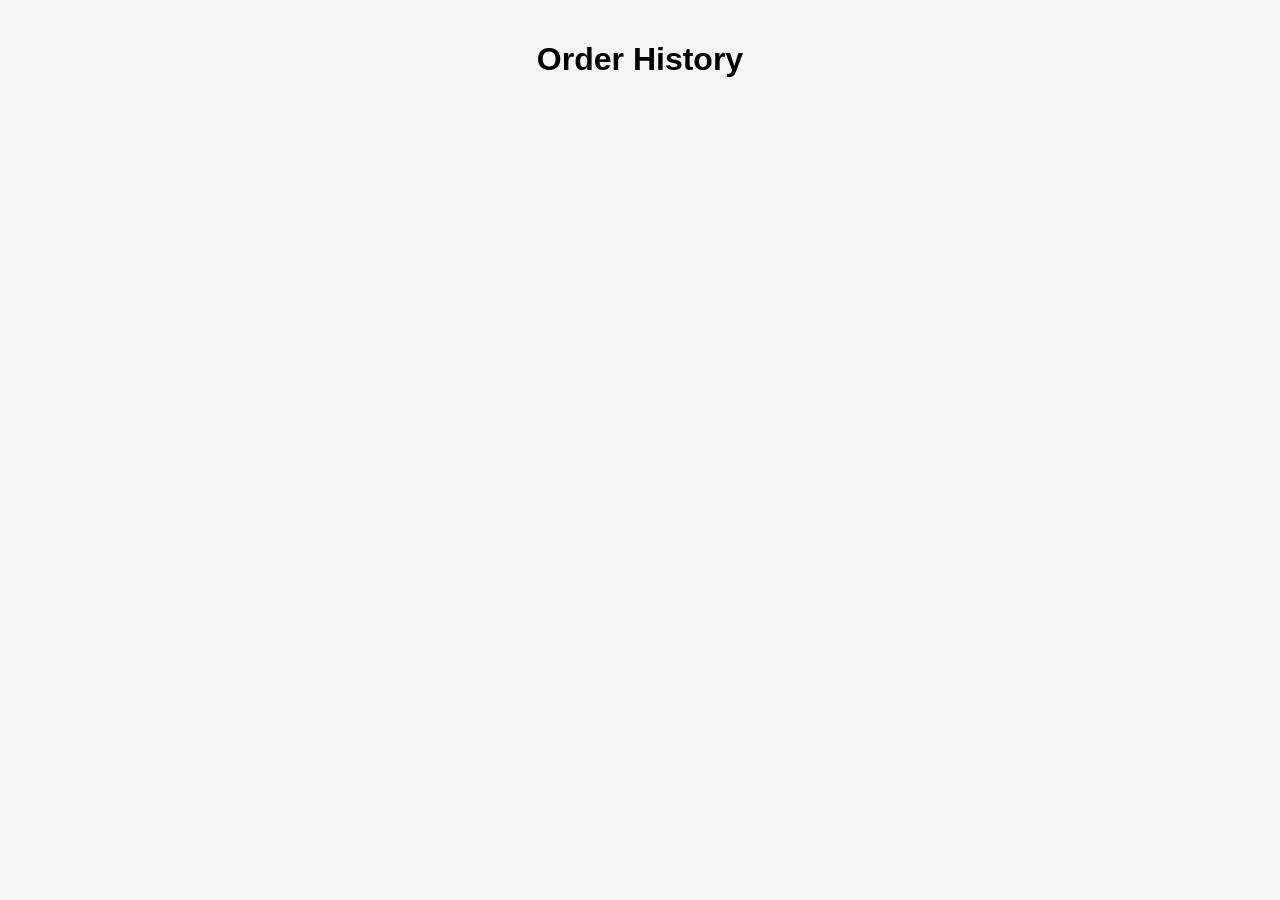
<file: history/index.html>
<!DOCTYPE html>
<html lang="en">
<head>
    <meta charset="UTF-8">
    <meta name="viewport" content="width=device-width, initial-scale=1.0">
    <title>History</title>
    <link rel="stylesheet" href="style.css">
</head>
<body>

<h1>Order History</h1>
<div id="history"></div>

<script src="script.js"></script>

</body>
</html>
</file>
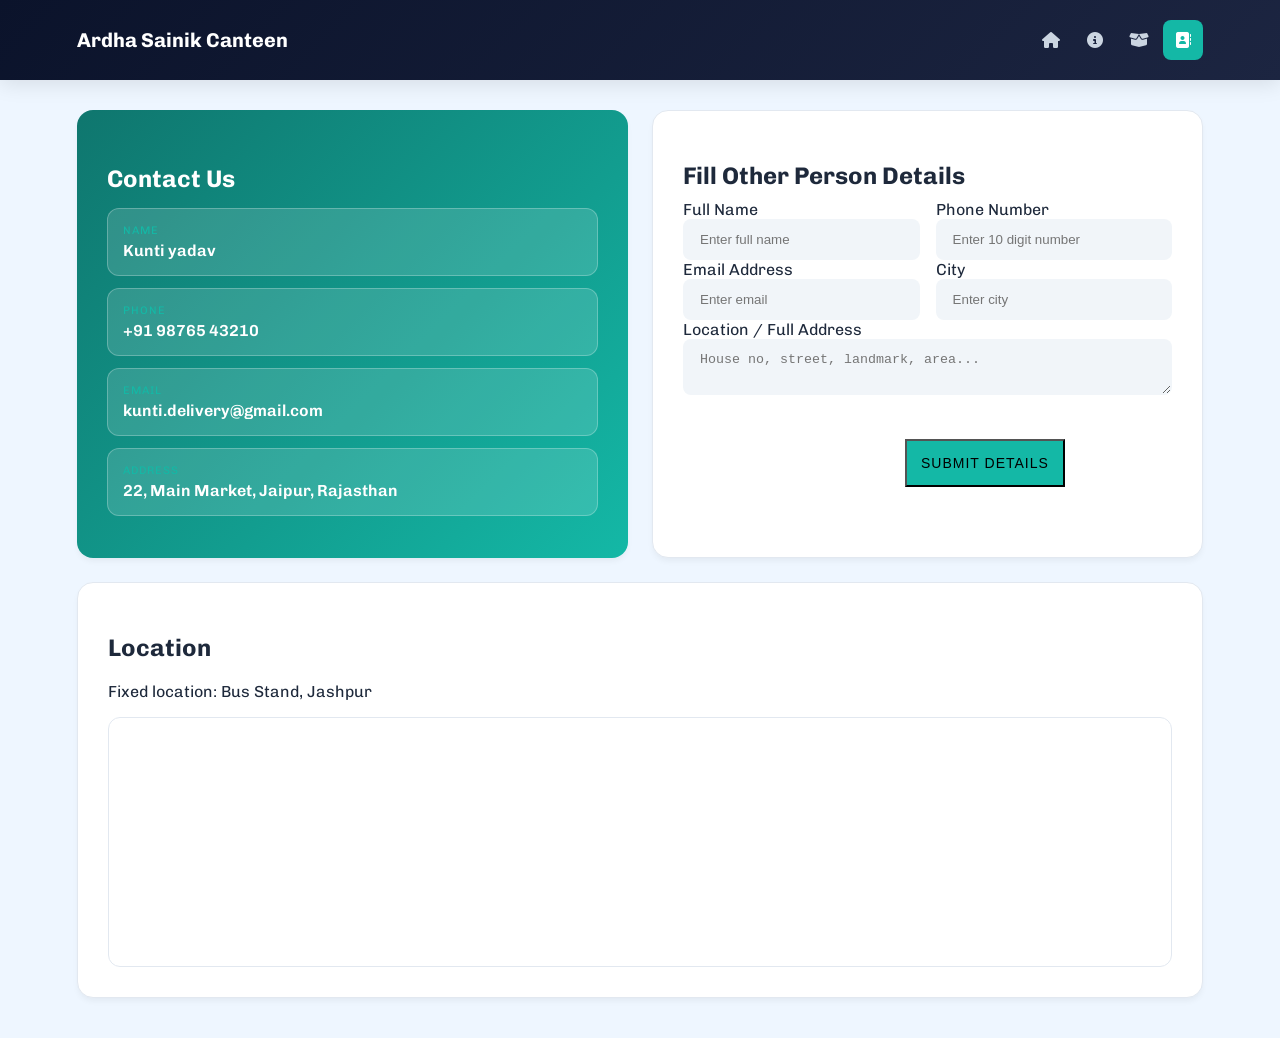
<file: contact.html>
<!DOCTYPE html>
<html lang="en">

<head>
    <meta charset="UTF-8" />
    <meta name="viewport" content="width=device-width, initial-scale=1.0" />
    <title>Contact Page</title>
    <link rel="preconnect" href="https://cdnjs.cloudflare.com" />
    <link rel="stylesheet" href="https://cdnjs.cloudflare.com/ajax/libs/font-awesome/6.5.2/css/all.min.css" />
    <link rel="preconnect" href="https://fonts.googleapis.com" />
    <link rel="preconnect" href="https://fonts.gstatic.com" crossorigin />
    <link href="https://fonts.googleapis.com/css2?family=Nunito:wght@400;600;700;800&display=swap" rel="stylesheet" />
    <link rel="stylesheet" href="contact.css" />
</head>

<body>
    <header class="top-header">
        <h2>Ardha Sainik Canteen</h2>
        <nav id="nav-menu">
            <a href="./index.html" aria-label="Home" title="Home"><i class="fa-solid fa-house"></i><span
                    class="sr-only">Home</span></a>
            <a href="./about.html" aria-label="About" title="About"><i class="fa-solid fa-circle-info"></i><span
                    class="sr-only">About</span></a>
            <a href="./products.html" aria-label="Products" title="Products"><i class="fa-solid fa-box-open"></i><span
                    class="sr-only">Products</span></a>
            <a href="./contact.html" aria-label="Contact" title="Contact"><i class="fa-solid fa-address-book"></i><span
                    class="sr-only">Contact</span></a>
        </nav>
    </header>

    <main class="contact-page">
        <section class="contact-wrapper">
            <article class="panel my-details">
                <h1>Contact Us</h1>

                <div class="detail-list">
                    <div class="detail-item">
                        <span class="label">Name</span>
                        <span class="value">Kunti yadav</span>
                    </div>
                    <div class="detail-item">
                        <span class="label">Phone</span>
                        <span class="value">+91 98765 43210</span>
                    </div>
                    <div class="detail-item">
                        <span class="label">Email</span>
                        <span class="value">kunti.delivery@gmail.com</span>
                    </div>
                    <div class="detail-item">
                        <span class="label">Address</span>
                        <span class="value">22, Main Market, Jaipur, Rajasthan</span>
                    </div>
                </div>
            </article>

            <article class="panel form-section">
                <h2>Fill Other Person Details</h2>

                <form class="contact-form" id="receiverForm">
                    <div class="field-grid">
                        <div class="input-wrap">
                            <label for="otherName">Full Name</label>
                            <input id="otherName" type="text" placeholder="Enter full name" required />
                        </div>
                        <div class="input-wrap">
                            <label for="otherPhone">Phone Number</label>
                            <input id="otherPhone" type="tel" pattern="[0-9]{10}" placeholder="Enter 10 digit number"
                                required />
                        </div>
                    </div>

                    <div class="field-grid">
                        <div class="input-wrap">
                            <label for="otherEmail">Email Address</label>
                            <input id="otherEmail" type="email" placeholder="Enter email" />
                        </div>
                        <div class="input-wrap">
                            <label for="city">City</label>
                            <input id="city" type="text" placeholder="Enter city" required />
                        </div>
                    </div>

                    <div class="input-wrap">
                        <label for="location">Location / Full Address</label>
                        <textarea id="location" placeholder="House no, street, landmark, area..." required></textarea>
                    </div>

                    <button class="submit-btn" type="submit">Submit Details</button>
                </form>
                <p id="submitStatus" class="submit-status" aria-live="polite"></p>
            </article>

            <article class="panel location-panel">
                <h2>Location</h2>
                <p class="subtext">Fixed location: Bus Stand, Jashpur</p>
                <div class="location-box">
                    <iframe title="Location Map"
                        src="https://maps.google.com/maps?q=Bus%20Stand%20Jashpur&t=&z=15&ie=UTF8&iwloc=&output=embed"
                        loading="lazy">
                    </iframe>
                </div>
            </article>
        </section>
    </main>

    <script>
        function setActiveNav() {
            const currentFile = window.location.pathname.split("/").pop() || "index.html";
            const navLinks = document.querySelectorAll("#nav-menu a");

            navLinks.forEach((link) => {
                const hrefFile = (link.getAttribute("href") || "").replace("./", "");
                if (hrefFile === currentFile) {
                    link.classList.add("active");
                    link.setAttribute("aria-current", "page");
                } else {
                    link.classList.remove("active");
                    link.removeAttribute("aria-current");
                }
            });
        }

        setActiveNav();

        const receiverForm = document.getElementById("receiverForm");
        const submitStatus = document.getElementById("submitStatus");

        receiverForm.addEventListener("submit", function (event) {
            event.preventDefault();

            if (!receiverForm.checkValidity()) {
                submitStatus.textContent = "Please fill all required fields correctly.";
                submitStatus.className = "submit-status error";
                receiverForm.reportValidity();
                return;
            }

            submitStatus.textContent = "Details submitted successfully.";
            submitStatus.className = "submit-status success";
            receiverForm.reset();
        });
    </script>
</body>

</html>
</file>
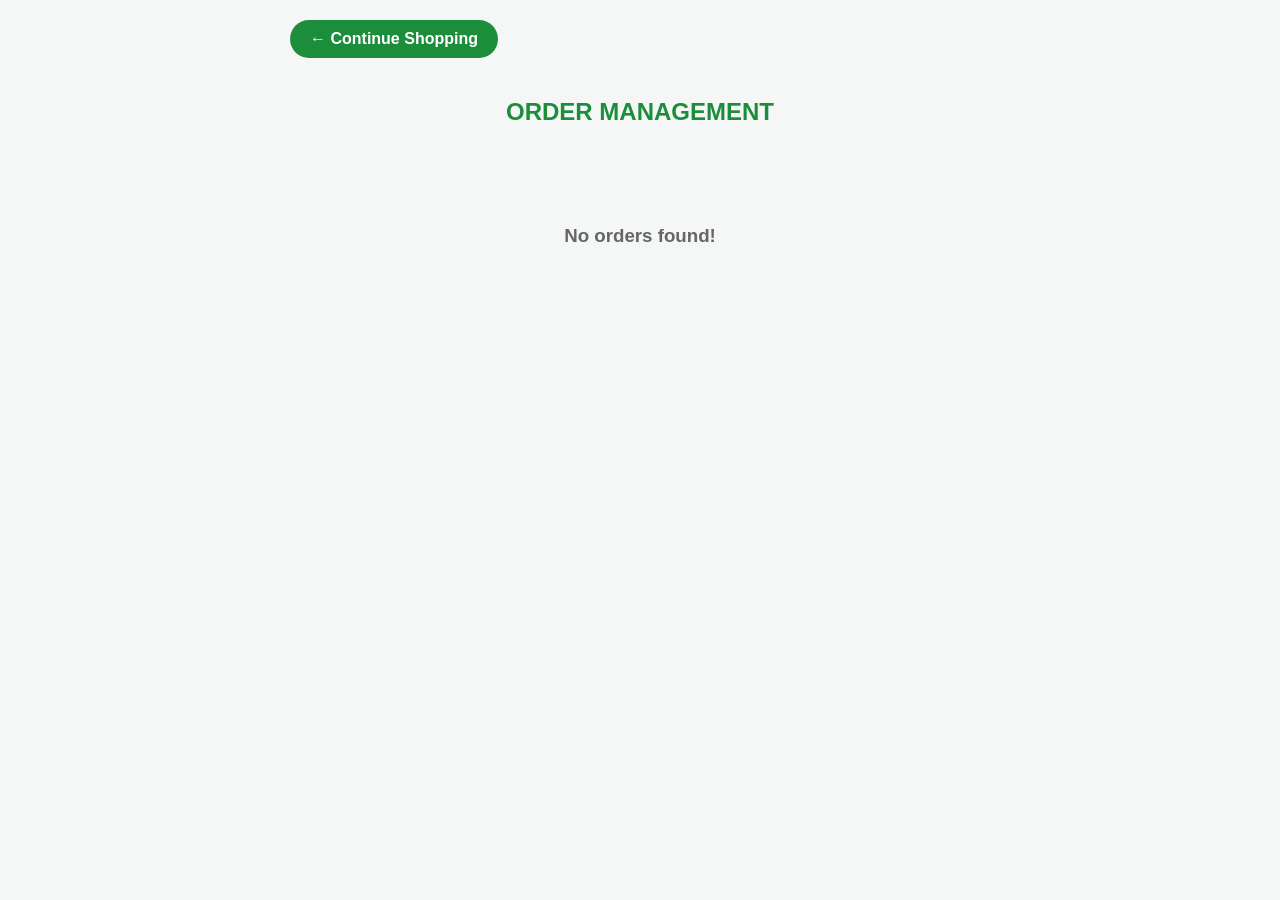
<file: order.html>
<!DOCTYPE html>
<html lang="en">
<head>
    <meta charset="UTF-8">
    <meta name="viewport" content="width=device-width, initial-scale=1.0">
    <title>Order Management | Quick Mart</title>
    <style>
       
        body { font-family: 'Segoe UI', Arial, sans-serif; background-color: #f4f7f6; margin: 0; padding: 20px; color: #333; }
        .container { max-width: 700px; margin: auto; }
        h2 { text-align: center; color: #1c8d3b; margin-bottom: 30px; text-transform: uppercase; }
        .back-btn { display: inline-block; background: #1c8d3b; color: white; text-decoration: none; padding: 10px 20px; border-radius: 50px; font-weight: bold; margin-bottom: 20px; }
        
        .order-card { background: white; border-radius: 12px; padding: 20px; margin-bottom: 25px; box-shadow: 0 4px 15px rgba(0,0,0,0.1); border-left: 8px solid #1c8d3b; position: relative; }
        .order-header { display: flex; justify-content: space-between; border-bottom: 1px solid #eee; padding-bottom: 10px; margin-bottom: 15px; }
        .customer-details { background: #f9f9f9; padding: 15px; border-radius: 8px; margin-bottom: 15px; border: 1px dashed #ccc; font-size: 14px; }
        .item-row { display: flex; justify-content: space-between; padding: 8px 0; font-size: 15px; border-bottom: 1px inset #f1f1f1; }
        .total-section { border-top: 2px solid #eee; margin-top: 15px; padding-top: 12px; display: flex; justify-content: space-between; font-size: 18px; font-weight: bold; color: #1c8d3b; }

     
        .action-area { display: flex; gap: 10px; margin-top: 20px; }
        .btn { flex: 1; padding: 12px; border: none; border-radius: 8px; font-weight: bold; cursor: pointer; transition: 0.3s; color: white; }
        .btn-done { background: #1c8d3b; }
        .btn-done:hover { background: #146c2d; }
        .btn-fail { background: #d93025; }
        .btn-fail:hover { background: #b71c1c; }
        
        .status-badge { font-size: 12px; padding: 4px 12px; border-radius: 20px; font-weight: bold; text-transform: uppercase; }
        .status-pending { background: #fff3cd; color: #856404; }
        .status-delivered { background: #d4edda; color: #155724; }
        .status-failed { background: #f8d7da; color: #721c24; }
    </style>
</head>
<body>

<div class="container">
    <a href="index.html" class="back-btn">← Continue Shopping</a>
    <h2>Order Management</h2>
    <div id="orders-display-area"></div>
</div>

<script>
    function displayAllOrders() {
        const displayArea = document.getElementById('orders-display-area');

        let savedOrders = JSON.parse(localStorage.getItem('myOrders')) || [];

        if (savedOrders.length === 0) {
            displayArea.innerHTML = `<div style="text-align:center; padding:50px; color:#666;"><h3>No orders found!</h3></div>`;
            return;
        }

       
        const htmlContent = savedOrders.slice().reverse().map((order, index) => {
         
            const actualIndex = savedOrders.length - 1 - index;
     
            let statusHTML = "";

            if (order.status === "Delivered") {
                statusHTML = `<span style="color: #1c8d3b; font-weight: bold; font-size: 16px;">✅ Order Delivered</span>`;
            } else if (order.status === "Cancelled") {
                statusHTML = `<span style="color: #d9534f; font-weight: bold; font-size: 16px;">❌ Order Cancelled</span>`;
            } else {
          
                statusHTML = `
                    <div id="btn-group-${actualIndex}">
                        <button onclick="updateOrderStatus(${actualIndex}, 'Delivered')" 
                                style="background:#1c8d3b; color:white; border:none; padding:8px 16px; border-radius:6px; cursor:pointer; font-weight:bold; margin-right:8px;">
                                Done
                        </button>
                        <button onclick="updateOrderStatus(${actualIndex}, 'Cancelled')" 
                                style="background:#d9534f; color:white; border:none; padding:8px 16px; border-radius:6px; cursor:pointer; font-weight:bold;">
                                Cancel
                        </button>
                    </div>
                `;
            }

            return `
                <div class="order-card" style="background:white; border-radius:12px; padding:20px; margin-bottom:20px; box-shadow:0 4px 10px rgba(0,0,0,0.1); border-left:8px solid ${order.status === 'Cancelled' ? '#d9534f' : '#1c8d3b'};">
                    <div style="display:flex; justify-content:space-between; margin-bottom:12px; border-bottom:1px solid #eee; padding-bottom:8px;">
                        <span><strong>Order ID: ${order.orderId}</strong></span>
                        <span style="font-size:12px; color:#777;">${order.date}</span>
                    </div>

                    <div style="background:#fcfcfc; padding:12px; border-radius:8px; margin-bottom:12px; font-size:14px; border:1px solid #efefef;">
                        <p style="margin:2px 0;"><strong>Customer:</strong> ${order.customer.name}</p>
                        <p style="margin:2px 0;"><strong>Phone:</strong> ${order.customer.phone}</p>
                        <p style="margin:2px 0;"><strong>Address:</strong> ${order.customer.address}, ${order.customer.area}</p>
                    </div>

                    <div style="margin-bottom:12px;">
                        ${order.items.map(item => `
                            <div style="display:flex; justify-content:space-between; font-size:14px; padding:2px 0;">
                                <span>${item.name} (x${item.qty})</span>
                                <span>₹${item.price}</span>
                            </div>
                        `).join('')}
                    </div>

                    <div style="border-top:2px solid #f4f4f4; padding-top:12px; display:flex; justify-content:space-between; align-items:center;">
                        <div id="action-area-${actualIndex}">
                            ${statusHTML}
                        </div>
                        <div style="text-align:right;">
                            <span style="display:block; font-size:12px; color:#888;">Grand Total</span>
                            <strong style="font-size:20px; color:#333;">₹${order.total}</strong>
                        </div>
                    </div>
                </div>
            `;
        }).join('');

        displayArea.innerHTML = htmlContent;
    }

    function updateOrderStatus(index, newStatus) {
        let savedOrders = JSON.parse(localStorage.getItem('myOrders')) || [];
        
     
        savedOrders[index].status = newStatus;
      
        localStorage.setItem('myOrders', JSON.stringify(savedOrders));
        
        displayAllOrders();
    }


    window.onload = displayAllOrders;
</script>
</body>
</html>
</file>
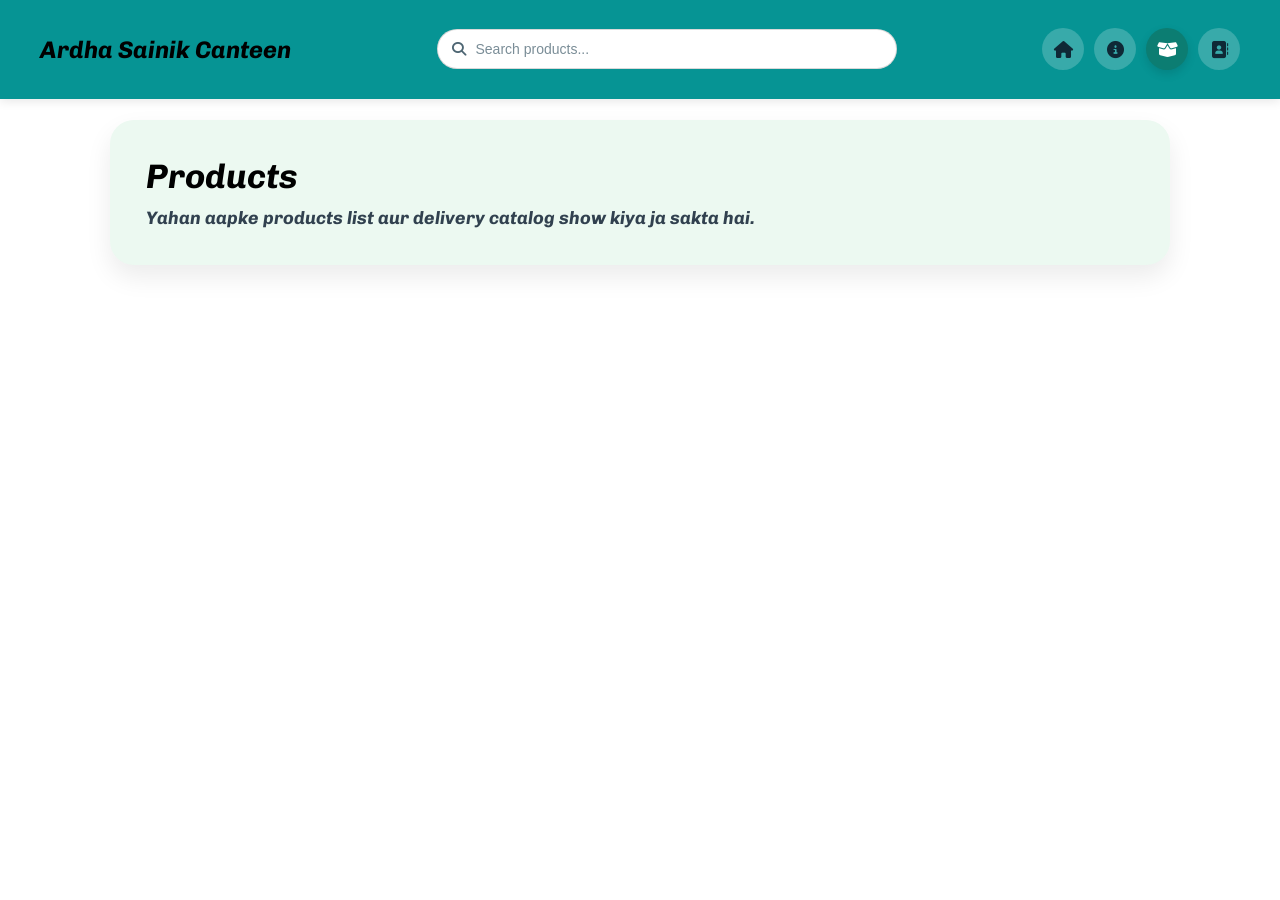
<file: products.html>
<!DOCTYPE html>
<html lang="en">
<head>
  <meta charset="UTF-8" />
  <meta name="viewport" content="width=device-width, initial-scale=1.0" />
  <title>Products | Ardha Sainik Canteen</title>
  <link rel="preconnect" href="https://cdnjs.cloudflare.com" />
  <link rel="stylesheet" href="https://cdnjs.cloudflare.com/ajax/libs/font-awesome/6.5.2/css/all.min.css" />
  <link rel="stylesheet" href="./index.css" />
</head>
<body>
  <header>
    <h2>Ardha Sainik Canteen</h2>
    <form class="header-search" role="search">
      <i class="fa-solid fa-magnifying-glass" aria-hidden="true"></i>
      <input type="search" placeholder="Search products..." aria-label="Search" />
    </form>
    <nav id="nav-menu">
      <a href="./index.html" aria-label="Home" title="Home"><i class="fa-solid fa-house"></i><span class="sr-only">Home</span></a>
      <a href="./about.html" aria-label="About" title="About"><i class="fa-solid fa-circle-info"></i><span class="sr-only">About</span></a>
      <a href="./products.html" aria-label="Products" title="Products"><i class="fa-solid fa-box-open"></i><span class="sr-only">Products</span></a>
      <a href="./contact.html" aria-label="Contact" title="Contact"><i class="fa-solid fa-address-book"></i><span class="sr-only">Contact</span></a>
    </nav>
  </header>

  <main class="simple-page">
    <section class="simple-card">
      <h1>Products</h1>
      <p>Yahan aapke products list aur delivery catalog show kiya ja sakta hai.</p>
    </section>
  </main>

  <script>
    function setActiveNav() {
      const currentFile = window.location.pathname.split("/").pop() || "index.html";
      const navLinks = document.querySelectorAll("#nav-menu a");

      navLinks.forEach((link) => {
        const hrefFile = (link.getAttribute("href") || "").replace("./", "");
        if (hrefFile === currentFile) {
          link.classList.add("active");
          link.setAttribute("aria-current", "page");
        } else {
          link.classList.remove("active");
          link.removeAttribute("aria-current");
        }
      });
    }

    setActiveNav();
  </script>
</body>
</html>
</file>
<file: history/style.css>
body {
      font-family: Arial, sans-serif;
      background: #f5f5f5;
      padding: 20px;
      margin: 0;
    }

    h1 {
      text-align: center;
      margin-bottom: 30px;
    }


    #history {
      display: grid;
      grid-template-columns: repeat(auto-fit, minmax(250px, 1fr));
      gap: 25px; 
      max-width: 1200px;
      margin: auto;
    }

    .order {
      background: white;
      padding: 20px;
      border-radius: 12px;
      box-shadow: 0 3px 10px rgba(0,0,0,0.1);
      transition: transform 0.2s;
    }

    .order:hover {
      transform: scale(1.03);
    }

    .order button {
      margin-top: 10px;
      padding: 8px 12px;
      border: none;
      cursor: pointer;
      border-radius: 6px;
      margin-right: 8px;
      font-size: 14px;
    }

    .reorder {
      background: green;
      color: white;
    }

    .delete {
      background: red;
      color: white;
    }
</file>
<file: contact.css>
@import url("https://fonts.googleapis.com/css2?family=Chivo:wght@300;400;700;900&display=swap");

:root {
  --primary: #0a2e36;
  /* Deep Navy */
  --accent: #14b8a6;
  /* Forest Teal */
  --accent-dark: #0d9488;
  --bg-light: #eef6ff;
  --text-main: #1e293b;
  --text-muted: #64748b;
  --border: #e2e8f0;
  --white: #ffffff;
}

* {
  box-sizing: border-box;
}

body {
  margin: 0;
  font-family: "Chivo", sans-serif;
  color: var(--text-main);
  background-color: var(--bg-light);
  min-height: 100vh;
  padding: 110px 6% 40px;
}

/* --- Header (Matches Home) --- */
.top-header {
  position: fixed;
  top: 0;
  left: 0;
  right: 0;
  z-index: 1000;
  display: flex;
  justify-content: space-between;
  align-items: center;
  padding: 12px 6%;
  background: linear-gradient(135deg, #0b132b, #1c2541);
  box-shadow: 0 4px 20px rgba(0, 0, 0, 0.1);
  min-height: 80px;
}

.top-header h2 {
  margin: 0;
  color: var(--white);
  font-size: 20px;
  font-weight: 700;
}

.header-search {
  flex: 1;
  max-width: 400px;
  display: flex;
  align-items: center;
  gap: 10px;
  background: rgba(255, 255, 255, 0.1);
  border: 1px solid rgba(255, 255, 255, 0.2);
  border-radius: 8px;
  padding: 8px 16px;
}

.header-search input {
  background: transparent;
  border: none;
  color: var(--white);
  outline: none;
  width: 100%;
}

.top-header nav a {
  width: 40px;
  height: 40px;
  border-radius: 8px;
  display: inline-flex;
  align-items: center;
  justify-content: center;
  text-decoration: none;
  color: #cbd5e1;
  transition: 0.3s;
}

.top-header nav a.active {
  background: var(--accent);
  color: var(--white);
}

/* --- Dashboard Layout --- */
.contact-page {
  max-width: 1400px;
  margin: 0 auto;
}

.page-title {
  font-size: 32px;
  font-weight: 900;
  margin-bottom: 8px;
  color: var(--primary);
}

.page-subtitle {
  color: var(--text-muted);
  margin-bottom: 30px;
  font-size: 16px;
}

.contact-wrapper {
  display: grid;
  grid-template-columns: 1fr 1fr;
  gap: 24px;
  align-items: stretch;
}

.panel {
  background: var(--white);
  border-radius: 16px;
  border: 1px solid var(--border);
  box-shadow: 0 4px 6px -1px rgba(0, 0, 0, 0.05);
  overflow: hidden;
}

/* --- Panel 1: My Details --- */
.my-details {
  background: linear-gradient(135deg, #0f766e, #14b8a6);
  color: var(--white);
  padding: 30px;
  border: none;
}

.my-details h1 {
  font-size: 24px;
  margin-bottom: 15px;
}

.my-details p {
  font-size: 14px;
  opacity: 0.8;
  margin-bottom: 25px;
  font-style: normal;
}

.detail-item {
  background: rgba(255, 255, 255, 0.14);
  border: 1px solid rgba(255, 255, 255, 0.25);
  padding: 15px;
  border-radius: 12px;
  margin-bottom: 12px;
}

.label {
  display: block;
  font-size: 11px;
  text-transform: uppercase;
  letter-spacing: 1px;
  color: var(--accent);
  margin-bottom: 4px;
}

.value {
  font-weight: 600;
  font-style: normal;
}

/* --- Panel 2: Form Section --- */
.form-section {
  padding: 30px;
}

.form-section h2 {
  font-size: 24px;
  margin-bottom: 10px;
}
/* 
.input-wrap label {
  font-size: 13px;
  font-weight: 700;
  margin-bottom: 6px;
  display: block;
  color: var(--text-main);
} */
 .field-grid {
  display: grid;
  grid-template-columns: 1fr 1fr;
  gap: 16px;
}

.input-wrap {
  width: 100%;
}

.contact-form input,
.contact-form textarea {
  background: #f1f5f9;
  border: 1px solid transparent;
  font-style: normal;
  font-weight: 400;
  padding: 12px 16px;
  border-radius: 8px;
  transition: 0.3s;
  width:100%;
}

.contact-form input:focus,
.contact-form textarea:focus {
  background: var(--white);
  border-color: var(--accent);
  box-shadow: 0 0 0 4px rgba(20, 184, 166, 0.1);
}

.submit-btn {
  background: var(--accent);
  padding: 14px;
  font-size: 14px;
  text-transform: uppercase;
  letter-spacing: 1px;
  margin: 40px 0 0 222px;
}

/* --- Panel 3: Location --- */
.location-panel {
  padding: 30px;
  grid-column: 1 / -1;
  width: 100%;
}

.location-box {
  height: 250px;
  border-radius: 12px;
  border: 1px solid var(--border);
  overflow: hidden;
}

.location-box iframe {
  width: 100%;
  height: 100%;
  border: 0;
  display: block;
}

/* --- Responsive --- */
@media (max-width: 1100px) {
  .contact-wrapper {
    grid-template-columns: 1fr;
  }

  .contact-page {
    max-width: 700px;
  }
}
</file>
<file: index.css>
@import url("https://fonts.googleapis.com/css2?family=Chivo:ital,wght@0,400;0,700;1,700&display=swap");

body {
     margin: 0;
     font-family: "Chivo", sans-serif;
     font-style: italic;
     font-weight: 700;
     background-color: #fff;
}

* {
    box-sizing: border-box;
}

header {
     position: fixed;
     top: 0;
     left: 0;
     width: 100%;
     display: flex;
     justify-content: space-between;
     align-items: center;
     gap: 18px;
     flex-wrap: wrap;
     padding: 15px 40px;
    background: #069494;
     z-index: 1000;
     box-sizing: border-box;
     box-shadow: 0 2px 10px rgba(0, 0, 0, 0.1);
     min-height: 78px;
 }

.brand {
     display: flex;
     align-items: center;
     gap: 10px;
 }

.brand-logo {
    width: 38px;
    height: 38px;
    border-radius: 12px;
    display: grid;
    place-items: center;
    background: #0c7d72;
    color: #ffffff;
    font-size: 16px;
    box-shadow: 0 4px 10px rgba(0, 0, 0, 0.12);
}

.brand h2 {
     margin: 0;
     font-size: 22px;
     color: #000;
     white-space: nowrap;
     font-style: italic;
     font-weight: 700;
     letter-spacing: 0.4px;
 }

.header-search {
    flex: 1;
    min-width: 240px;
    max-width: 460px;
    display: flex;
    align-items: center;
    gap: 8px;
    background: #ffffff;
    border: 1px solid rgba(0, 0, 0, 0.15);
    border-radius: 999px;
    padding: 10px 14px;
}

.header-search i {
    color: #4e6673;
    font-size: 14px;
}

.header-search input {
    width: 100%;
    border: 0;
    outline: none;
    font-size: 14px;
    background: transparent;
    color: #22313a;
}

.header-search input::placeholder {
    color: #7a8d97;
}

.signup-btn {
    text-decoration: none;
    background: #083e63;
    color: #ffffff;
    padding: 9px 16px;
    border-radius: 999px;
    font-weight: 700;
    font-size: 14px;
}

.signup-btn:hover {
    background: #062f4b;
}

nav {
    display: flex;
    align-items: center;
    gap: 10px;
    flex-wrap: wrap;
}

nav a {
    margin-left: 0;
    text-decoration: none;
    color: #0f2936;
    font-weight: bold;
    width: 42px;
    height: 42px;
    border-radius: 999px;
    display: inline-flex;
    align-items: center;
    justify-content: center;
    background: rgba(255, 255, 255, 0.2);
    transition: color 0.2s ease, background 0.2s ease, transform 0.2s ease;
}

nav a i {
    font-size: 17px;
}

nav a:hover {
    color: #0c7d72;
    background: rgba(255, 255, 255, 0.42);
    transform: translateY(-1px);
}

nav a.active {
    color: #ffffff;
    background: #0c7d72;
    box-shadow: 0 4px 10px rgba(0, 0, 0, 0.12);
}

.menu-toggle {
     display: none;
     font-size: 28px;
     cursor: pointer;
 }

.sr-only {
    position: absolute;
    width: 1px;
    height: 1px;
    padding: 0;
    margin: -1px;
    overflow: hidden;
    clip: rect(0, 0, 0, 0);
    white-space: nowrap;
    border: 0;
}


 .feature-container {
     display: grid;
     grid-template-columns: 1fr 1fr;
     gap: 25px;
     padding: 40px 8%;
     max-width: 1300px;
     margin: 100px auto 40px;
 }

.search-empty {
    grid-column: 1 / -1;
    text-align: center;
    font-weight: 700;
    color: #cc2d55;
    margin: 8px 0 4px;
}

.simple-page {
    max-width: 1100px;
    margin: 120px auto 40px;
    padding: 0 20px;
}

.simple-card {
    background: #ecf9f1;
    border-radius: 24px;
    padding: 36px;
    box-shadow: 0 12px 26px rgba(0, 0, 0, 0.08);
}

.simple-card h1 {
    margin: 0 0 10px;
    font-size: 34px;
}

.simple-card p {
    margin: 0;
    font-size: 18px;
    color: #31414f;
}

.blink-card {
     background-color: #ecf9f1;
     border-radius: 30px;
     padding: 40px;
     min-height: 400px;
     display: flex;
     flex-direction: column;
     justify-content: space-between;
     background-image: radial-gradient(#d1ebd8 2px, transparent 2px);
     background-size: 25px 25px;
     box-sizing: border-box;
    position: relative;
    transition: transform 0.2s ease, box-shadow 0.2s ease;
}

.blink-card:hover {
    transform: translateY(-3px);
    box-shadow: 0 10px 24px rgba(0, 0, 0, 0.08);
}

 .blink-card h2 {
     font-size: 32px;
     font-weight: 900;
     color: #1a1a1a;
     margin: 0 0 15px 0;
     line-height: 1.1;
 }

 .blink-card p {
     font-size: 18px;
     color: #444;
     max-width: 85%;
     line-height: 1.4;
 }

.card-img-wrapper {
     text-align: right;
     margin-top: 20px;
     width: 100%;
     height: 190px;
     display: flex;
     justify-content: flex-end;
     align-items: flex-end;
 }

.card-img-wrapper img {
    width: 280px;
    height: 190px;
    border-radius: 20px;
    object-fit: cover;
    mix-blend-mode: multiply;
}

.sky-blue-img {
    filter: hue-rotate(185deg) saturate(1.35) brightness(1.05);
}


footer {
    position: relative;
    overflow: visible;
    background: #e24373;
    color: #ffffff;
    padding: 86px 8% 20px;
}

.gooey-strip {
    position: absolute;
    top: -70px;
    left: 0;
    width: 100%;
    height: 142px;
    pointer-events: none;
    z-index: 0;
}

.gooey-strip::before {
    content: "";
    position: absolute;
    left: 0;
    right: 0;
    bottom: 0;
    height: 58px;
    background: #e24373;
}

.gooey-balls {
    position: absolute;
    inset: 0;
    filter: url(#gooey);
}

.blob {
    position: absolute;
    bottom: 18px;
    width: 82px;
    height: 82px;
    border-radius: 50%;
    background: #e24373;
    animation: blobMove 4.8s ease-in-out infinite;
}

.b1 { left: -1%; width: 34px; height: 34px; animation-delay: -0.5s; }
.b2 { left: 4%; width: 56px; height: 56px; animation-delay: -1.6s; }
.b3 { left: 10%; width: 28px; height: 28px; animation-delay: -2.2s; }
.b4 { left: 16%; width: 23px; height: 23px; animation-delay: -0.2s; }
.b5 { left: 21%; width: 27px; height: 27px; animation-delay: -2.8s; }
.b6 { left: 33%; width: 58px; height: 58px; animation-delay: -1.1s; }
.b7 { left: 45%; width: 50px; height: 50px; animation-delay: -2.4s; }
.b8 { left: 52%; width: 24px; height: 24px; animation-delay: -0.9s; }
.b9 { left: 63%; width: 30px; height: 30px; animation-delay: -2.6s; }
.b10 { left: 73%; width: 24px; height: 24px; animation-delay: -1.7s; }
.b11 { left: 86%; width: 56px; height: 56px; animation-delay: -0.6s; }
.b12 { left: 95%; width: 36px; height: 36px; animation-delay: -1.3s; }
.b13 { left: 8%; width: 22px; height: 22px; animation-delay: -3.2s; }
.b14 { left: 29%; width: 34px; height: 34px; animation-delay: -2.1s; }
.b15 { left: 39%; width: 24px; height: 24px; animation-delay: -1.4s; }
.b16 { left: 47%; width: 20px; height: 20px; animation-delay: -0.9s; }
.b17 { left: 61%; width: 26px; height: 26px; animation-delay: -3.5s; }
.b18 { left: 70%; width: 20px; height: 20px; animation-delay: -2.8s; }
.b19 { left: 80%; width: 28px; height: 28px; animation-delay: -1.9s; }
.b20 { left: 92%; width: 18px; height: 18px; animation-delay: -0.7s; }

@keyframes blobMove {
    0%, 100% {
        transform: translateY(0) scale(1);
    }
    50% {
        transform: translateY(8px) scale(1.06, 0.94);
    }
}

.gooey-svg {
    position: absolute;
    width: 0;
    height: 0;
}

.bubble-stream {
    position: absolute;
    left: 0;
    right: 0;
    top: -360px;
    bottom: 0;
    z-index: 0;
    pointer-events: none;
    overflow: visible;
    filter: url(#gooey);
}

.rise {
    position: absolute;
    bottom: 8px;
    width: 18px;
    height: 18px;
    border-radius: 50%;
    background: #e24373;
    opacity: 0.95;
    animation: riseBubble 4.2s linear infinite;
}

.r1 { left: 6%; width: 8px; height: 8px; animation-delay: -1s; animation-duration: 6.5s; }
.r2 { left: 14%; width: 12px; height: 12px; animation-delay: -5.2s; animation-duration: 7.8s; }
.r3 { left: 23%; width: 10px; height: 10px; animation-delay: -3.3s; animation-duration: 6.8s; }
.r4 { left: 37%; width: 16px; height: 16px; animation-delay: -2.1s; animation-duration: 8.2s; }
.r5 { left: 49%; width: 9px; height: 9px; animation-delay: -4.8s; animation-duration: 7s; }
.r6 { left: 58%; width: 13px; height: 13px; animation-delay: -0.7s; animation-duration: 7.4s; }
.r7 { left: 69%; width: 8px; height: 8px; animation-delay: -2.9s; animation-duration: 6.4s; }
.r8 { left: 79%; width: 14px; height: 14px; animation-delay: -5.9s; animation-duration: 8s; }
.r9 { left: 89%; width: 11px; height: 11px; animation-delay: -3.8s; animation-duration: 7.2s; }
.r10 { left: 95%; width: 7px; height: 7px; animation-delay: -1.9s; animation-duration: 6.2s; }
.r11 { left: 2%; width: 10px; height: 10px; animation-delay: -2.5s; animation-duration: 5.8s; }
.r12 { left: 11%; width: 7px; height: 7px; animation-delay: -0.9s; animation-duration: 5.3s; }
.r13 { left: 19%; width: 13px; height: 13px; animation-delay: -4.7s; animation-duration: 7.1s; }
.r14 { left: 31%; width: 8px; height: 8px; animation-delay: -2.8s; animation-duration: 5.9s; }
.r15 { left: 42%; width: 12px; height: 12px; animation-delay: -1.3s; animation-duration: 6.6s; }
.r16 { left: 55%; width: 8px; height: 8px; animation-delay: -5.3s; animation-duration: 5.6s; }
.r17 { left: 66%; width: 12px; height: 12px; animation-delay: -3.4s; animation-duration: 6.4s; }
.r18 { left: 75%; width: 9px; height: 9px; animation-delay: -4.1s; animation-duration: 5.7s; }
.r19 { left: 84%; width: 15px; height: 15px; animation-delay: -2.2s; animation-duration: 7.3s; }
.r20 { left: 98%; width: 9px; height: 9px; animation-delay: -0.5s; animation-duration: 5.4s; }
.r21 { left: 3%; width: 20px; height: 20px; animation-delay: -1.1s; animation-duration: 3.9s; }
.r22 { left: 7%; width: 14px; height: 14px; animation-delay: -3.6s; animation-duration: 4.5s; }
.r23 { left: 12%; width: 22px; height: 22px; animation-delay: -2.7s; animation-duration: 4s; }
.r24 { left: 16%; width: 16px; height: 16px; animation-delay: -0.8s; animation-duration: 3.7s; }
.r25 { left: 20%; width: 24px; height: 24px; animation-delay: -1.9s; animation-duration: 4.4s; }
.r26 { left: 25%; width: 13px; height: 13px; animation-delay: -3.1s; animation-duration: 3.8s; }
.r27 { left: 30%; width: 21px; height: 21px; animation-delay: -0.6s; animation-duration: 4.1s; }
.r28 { left: 35%; width: 15px; height: 15px; animation-delay: -2.3s; animation-duration: 3.9s; }
.r29 { left: 40%; width: 19px; height: 19px; animation-delay: -1.4s; animation-duration: 4.6s; }
.r30 { left: 44%; width: 17px; height: 17px; animation-delay: -3.8s; animation-duration: 3.6s; }
.r31 { left: 48%; width: 23px; height: 23px; animation-delay: -2.2s; animation-duration: 4.2s; }
.r32 { left: 53%; width: 14px; height: 14px; animation-delay: -0.9s; animation-duration: 4.8s; }
.r33 { left: 57%; width: 20px; height: 20px; animation-delay: -3s; animation-duration: 4.3s; }
.r34 { left: 62%; width: 16px; height: 16px; animation-delay: -1.6s; animation-duration: 3.8s; }
.r35 { left: 67%; width: 24px; height: 24px; animation-delay: -2.9s; animation-duration: 4.7s; }
.r36 { left: 72%; width: 14px; height: 14px; animation-delay: -0.4s; animation-duration: 3.7s; }
.r37 { left: 77%; width: 21px; height: 21px; animation-delay: -1.8s; animation-duration: 4.1s; }
.r38 { left: 82%; width: 15px; height: 15px; animation-delay: -3.4s; animation-duration: 3.9s; }
.r39 { left: 88%; width: 19px; height: 19px; animation-delay: -2.5s; animation-duration: 4.4s; }
.r40 { left: 93%; width: 22px; height: 22px; animation-delay: -1.2s; animation-duration: 4s; }

@keyframes riseBubble {
    0% {
        transform: translateY(0) scale(0.9);
        opacity: 0;
    }
    20% {
        opacity: 1;
    }
    100% {
        transform: translateY(-560px) scale(1.3);
        opacity: 0;
    }
}

.footer-container {
    display: grid;
    grid-template-columns: repeat(auto-fit, minmax(170px, 1fr));
    gap: 20px;
    max-width: 1300px;
    margin: 0 auto;
    position: relative;
    z-index: 1;
}

 .footer-col {
     margin-bottom: 8px;
 }

.footer-col h3 {
    margin: 0 0 14px;
    font-size: 17px;
    color: #ffffff;
    font-weight: 700;
}

.footer-col ul {
    list-style: none;
    padding: 0;
    margin: 0;
}

.footer-col li {
    margin: 6px 0;
}

.footer-col a {
    text-decoration: none;
    color: #ffeef4;
    font-size: 13px;
    line-height: 1.3;
    transition: color 0.2s ease;
}

.footer-col a:hover {
    color: #ffffff;
}

.social-icons {
    display: flex;
    gap: 9px;
    margin-bottom: 6px;
}

.social-icons a {
    width: 30px;
    height: 30px;
    border-radius: 10px;
    display: grid;
    place-items: center;
    background: rgba(255, 255, 255, 0.2);
    color: #ffffff;
    font-size: 13px;
}

.social-icons a:hover {
    background: rgba(255, 255, 255, 0.24);
    color: #ffffff;
}

.footer-divider {
     max-width: 1300px;
     margin: 14px auto 10px;
     border-top: 1px solid rgba(255, 255, 255, 0.2);
     position: relative;
     z-index: 1;
 }

.footer-bottom {
     max-width: 1300px;
     margin: 0 auto;
     display: flex;
     justify-content: space-between;
     gap: 16px;
    color: #ffeef4;
    font-size: 11px;
    flex-wrap: wrap;
    position: relative;
    z-index: 1;
}

.footer-bottom p {
    margin: 0;
}


 @media (max-width: 768px) {
    header {
        padding: 12px 16px;
        gap: 10px;
        flex-wrap: wrap;
        justify-content: flex-start;
    }

    .brand h2 {
        font-size: 18px;
    }

    .header-search {
        order: 2;
        flex-basis: 100%;
        max-width: none;
        min-width: 0;
    }

    .feature-container {
        grid-template-columns: 1fr;
        margin-top: 170px;
        padding: 20px;
    }

    .signup-btn {
        order: 2;
        padding: 8px 14px;
    }

    .simple-page {
        margin-top: 170px;
        padding: 0 14px;
    }

    .simple-card {
        padding: 24px;
    }

    .blink-card {
        min-height: auto;
        padding: 28px;
    }

    .blink-card h2 {
        font-size: 28px;
    }

    .blink-card p {
        font-size: 16px;
        max-width: 100%;
    }

    .card-img-wrapper {
        height: 170px;
    }

    .card-img-wrapper img {
        width: 100%;
        height: 170px;
    }

     nav {
         order: 3;
         display: flex;
         position: static;
         width: 100%;
         background: transparent;
         text-align: left;
         padding: 0;
         gap: 8px;
     }

     nav.active {
         display: flex;
     }

     .menu-toggle {
         display: none;
     }

     nav a {
         margin: 0;
         display: inline-flex;
     }

    footer {
        padding: 76px 20px 20px;
    }

    .gooey-strip {
        top: -50px;
        height: 110px;
    }

    .blob {
        width: 40px;
        height: 40px;
    }

    .rise {
        animation-name: riseBubbleMobile;
    }

    @keyframes riseBubbleMobile {
        0% {
            transform: translateY(0) scale(0.9);
            opacity: 0;
        }
        20% {
            opacity: 1;
        }
        100% {
            transform: translateY(-260px) scale(1.2);
            opacity: 0;
        }
    }

    .footer-col h3 {
        font-size: 15px;
    }

    .footer-col a {
        font-size: 12px;
    }

    .footer-bottom {
        font-size: 10px;
    }

    .social-icons a {
        width: 26px;
        height: 26px;
    }
 }
</file>
